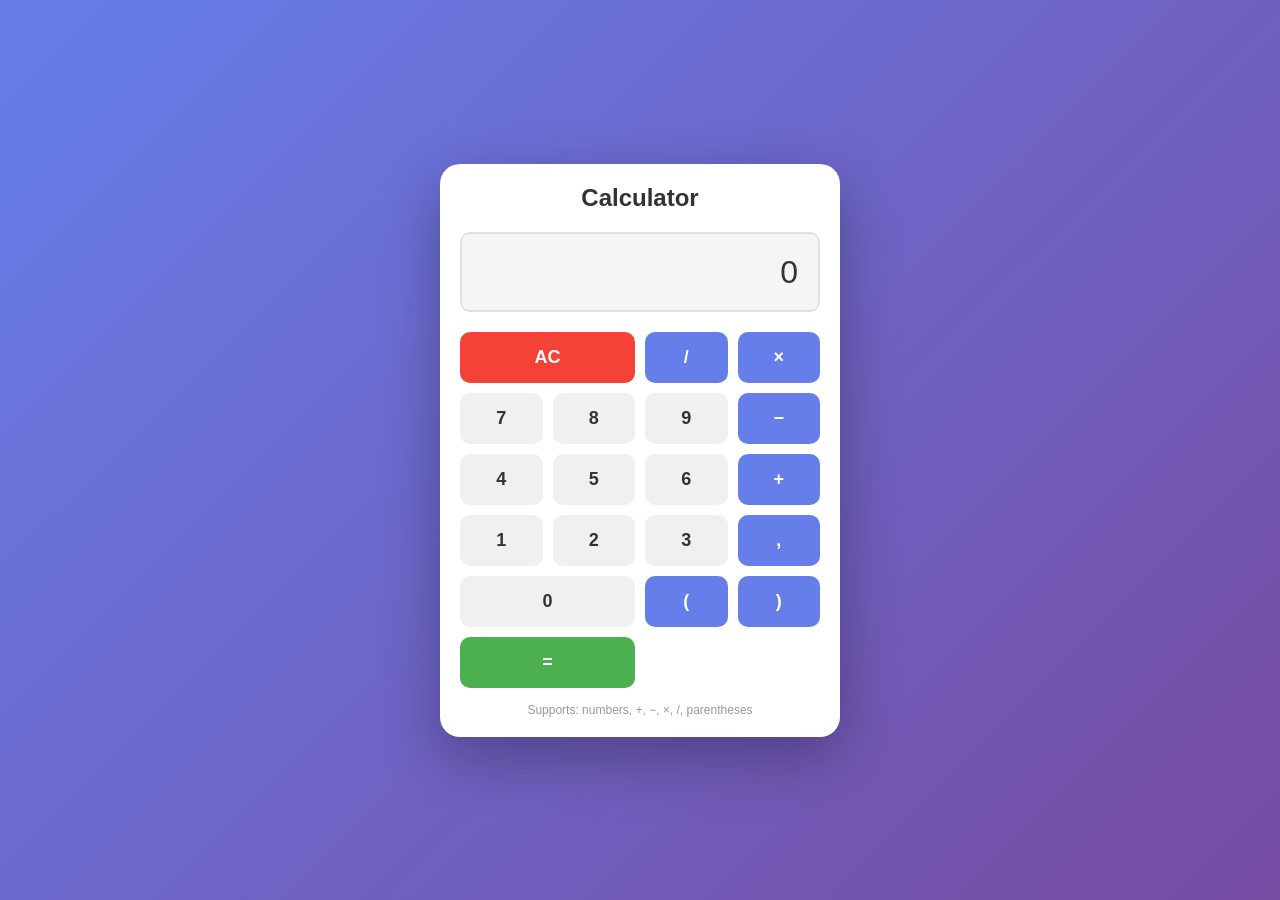
<file: src/Weather/static/index.html>
<!DOCTYPE html>
<html lang="en">
<head>
    <meta charset="UTF-8">
    <meta name="viewport" content="width=device-width, initial-scale=1.0">
    <title>Modern Calculator</title>
    <style>
        * {
            margin: 0;
            padding: 0;
            box-sizing: border-box;
        }

        body {
            display: flex;
            justify-content: center;
            align-items: center;
            min-height: 100vh;
            background: linear-gradient(135deg, #667eea 0%, #764ba2 100%);
            font-family: 'Segoe UI', Tahoma, Geneva, Verdana, sans-serif;
        }

        .calculator-container {
            background: white;
            border-radius: 20px;
            box-shadow: 0 20px 60px rgba(0, 0, 0, 0.3);
            padding: 20px;
            width: 100%;
            max-width: 400px;
        }

        .calculator-title {
            text-align: center;
            color: #333;
            margin-bottom: 20px;
            font-size: 24px;
            font-weight: 600;
        }

        .display {
            background: #f5f5f5;
            border: 2px solid #e0e0e0;
            border-radius: 10px;
            padding: 20px;
            margin-bottom: 20px;
            text-align: right;
            font-size: 32px;
            font-weight: 500;
            word-wrap: break-word;
            word-break: break-all;
            max-height: 80px;
            overflow-y: auto;
            color: #333;
        }

        .display.result {
            background: #e8f5e9;
            border-color: #4caf50;
            color: #2e7d32;
        }

        .buttons-grid {
            display: grid;
            grid-template-columns: repeat(4, 1fr);
            gap: 10px;
            margin-bottom: 15px;
        }

        button {
            padding: 15px;
            font-size: 18px;
            font-weight: 600;
            border: none;
            border-radius: 10px;
            cursor: pointer;
            transition: all 0.2s ease;
            background: #f0f0f0;
            color: #333;
        }

        button:hover {
            background: #e0e0e0;
            transform: translateY(-2px);
        }

        button:active {
            transform: translateY(0);
        }

        button.operator {
            background: #667eea;
            color: white;
        }

        button.operator:hover {
            background: #5568d3;
        }

        button.equals {
            background: #4caf50;
            color: white;
            grid-column: span 2;
        }

        button.equals:hover {
            background: #45a049;
        }

        button.clear {
            background: #f44336;
            color: white;
            grid-column: span 2;
        }

        button.clear:hover {
            background: #da190b;
        }

        .error {
            color: #f44336;
            font-size: 14px;
            text-align: center;
            margin-top: 10px;
        }

        .info {
            font-size: 12px;
            color: #999;
            text-align: center;
            margin-top: 15px;
        }
    </style>
</head>
<body>
    <div class="calculator-container">
        <h1 class="calculator-title">Calculator</h1>
        <div class="display" id="display">0</div>
        <div class="error" id="error"></div>

        <div class="buttons-grid">
            <button class="clear" onclick="clearDisplay()">AC</button>
            <button class="operator" onclick="appendOperator('/')">/</button>
            <button class="operator" onclick="appendOperator('*')">×</button>

            <button onclick="appendNumber('7')">7</button>
            <button onclick="appendNumber('8')">8</button>
            <button onclick="appendNumber('9')">9</button>
            <button class="operator" onclick="appendOperator('-')">−</button>

            <button onclick="appendNumber('4')">4</button>
            <button onclick="appendNumber('5')">5</button>
            <button onclick="appendNumber('6')">6</button>
            <button class="operator" onclick="appendOperator('+')">+</button>

            <button onclick="appendNumber('1')">1</button>
            <button onclick="appendNumber('2')">2</button>
            <button onclick="appendNumber('3')">3</button>
            <button class="operator" onclick="appendOperator('.')">,</button>

            <button onclick="appendNumber('0')" style="grid-column: span 2;">0</button>
            <button class="operator" onclick="appendOperator('(')">(</button>
            <button class="operator" onclick="appendOperator(')')">)</button>

            <button class="equals" onclick="calculate()">=</button>
        </div>

        <div class="info">Supports: numbers, +, −, ×, /, parentheses</div>
    </div>

    <script>
        let expression = '';
        let lastResult = null;

        function updateDisplay() {
            const display = document.getElementById('display');
            const errorDiv = document.getElementById('error');
            
            if (expression === '') {
                display.textContent = '0';
                display.classList.remove('result');
            } else {
                display.textContent = expression;
                display.classList.remove('result');
            }
            errorDiv.textContent = '';
        }

        function appendNumber(num) {
            expression += num;
            updateDisplay();
        }

        function appendOperator(op) {
            if (expression === '' && op !== '-' && op !== '(') return;
            if (op === '.') {
                op = '.';
            }
            expression += op;
            updateDisplay();
        }

        function clearDisplay() {
            expression = '';
            lastResult = null;
            updateDisplay();
        }

        function calculate() {
            if (expression === '') return;

            const display = document.getElementById('display');
            const errorDiv = document.getElementById('error');

            // Replace display operators with Python operators
            let pythonExpr = expression.replace(/×/g, '*').replace(/−/g, '-').replace(/,/g, '.');

            fetch('/api/calc', {
                method: 'POST',
                headers: {
                    'Content-Type': 'application/json',
                },
                body: JSON.stringify({ expression: pythonExpr })
            })
            .then(response => response.json())
            .then(data => {
                if (data.result !== undefined) {
                    lastResult = data.result;
                    expression = String(data.result);
                    display.textContent = data.result;
                    display.classList.add('result');
                    errorDiv.textContent = '';
                } else if (data.detail) {
                    errorDiv.textContent = 'Error: ' + data.detail;
                }
            })
            .catch(error => {
                errorDiv.textContent = 'Error: ' + error.message;
            });
        }

        // Keyboard support
        document.addEventListener('keydown', (e) => {
            if (e.key >= '0' && e.key <= '9') appendNumber(e.key);
            else if (e.key === '+') appendOperator('+');
            else if (e.key === '-') appendOperator('-');
            else if (e.key === '*') appendOperator('×');
            else if (e.key === '/') { e.preventDefault(); appendOperator('/'); }
            else if (e.key === '(') appendOperator('(');
            else if (e.key === ')') appendOperator(')');
            else if (e.key === '.') appendOperator('.');
            else if (e.key === 'Enter') calculate();
            else if (e.key === 'Backspace') expression = expression.slice(0, -1), updateDisplay();
            else if (e.key === 'Escape') clearDisplay();
        });

        // Initialize
        updateDisplay();
    </script>
</body>
</html>
</file>
